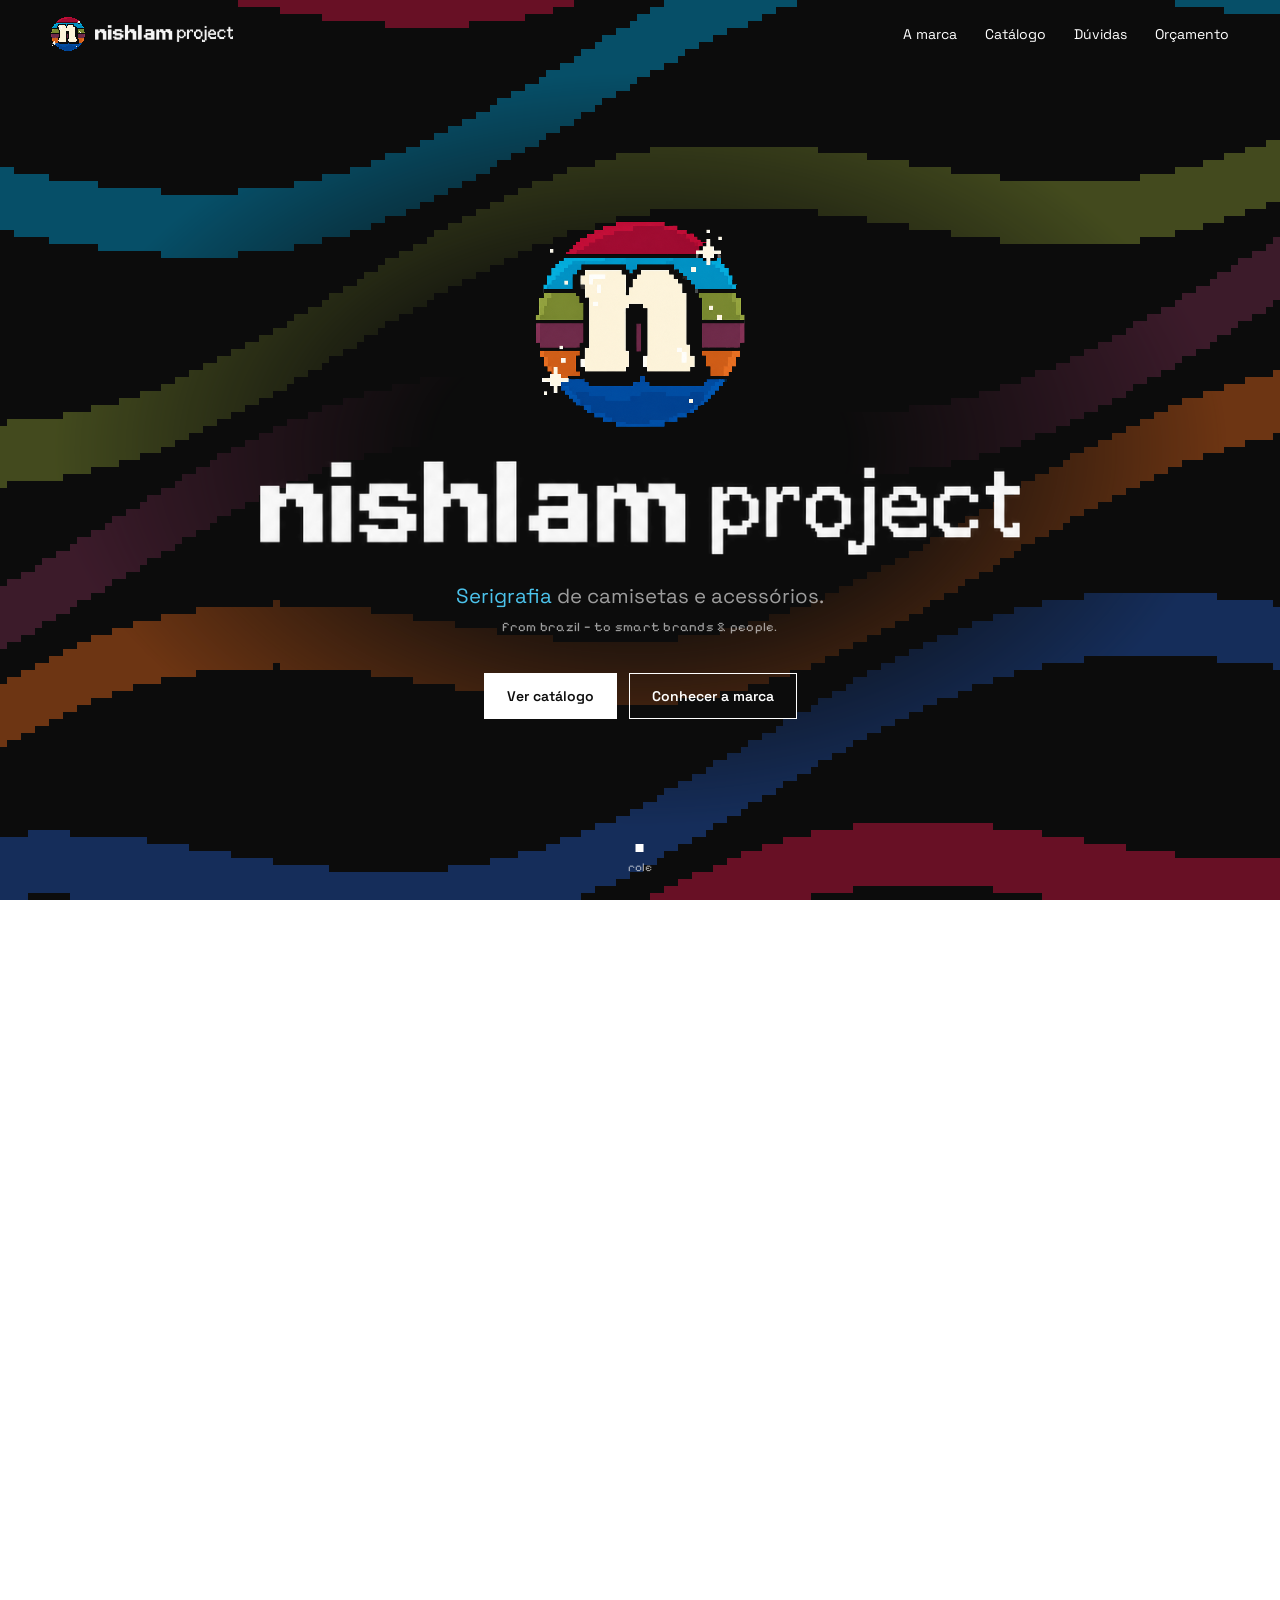
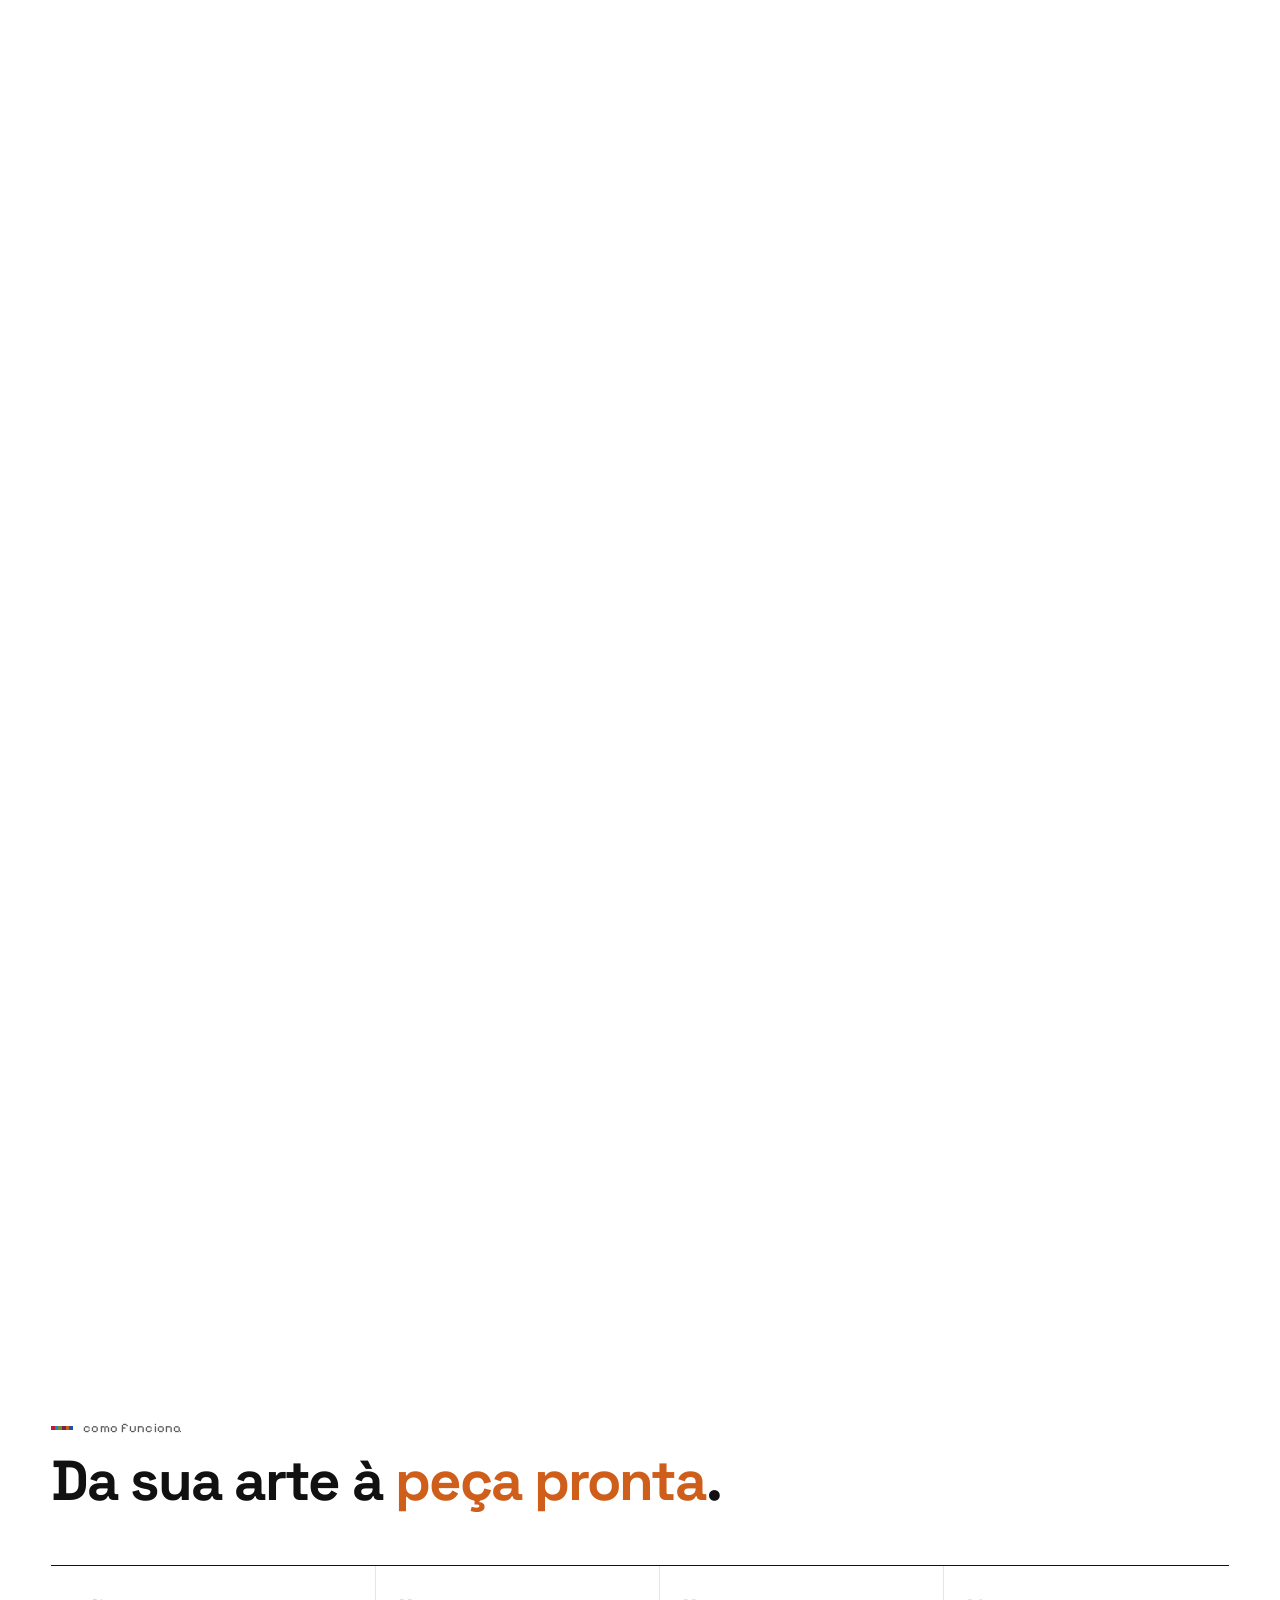
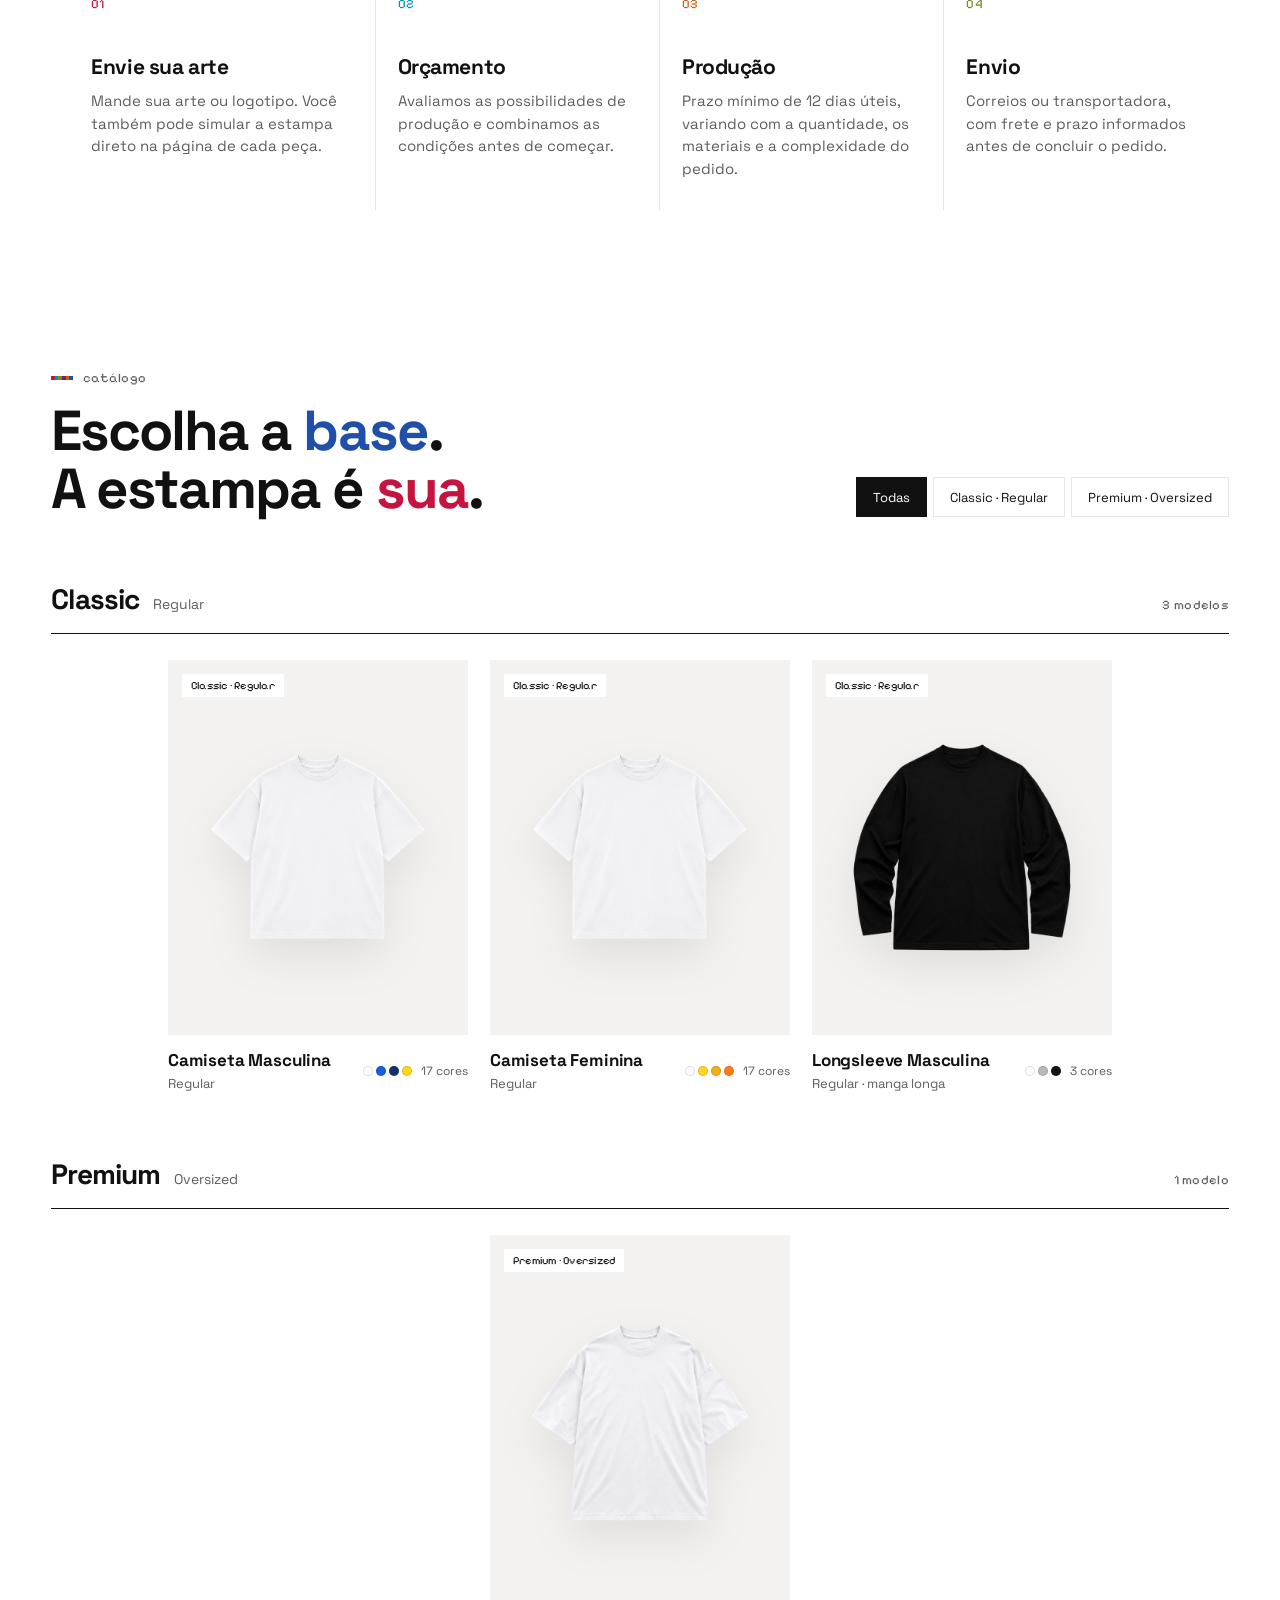
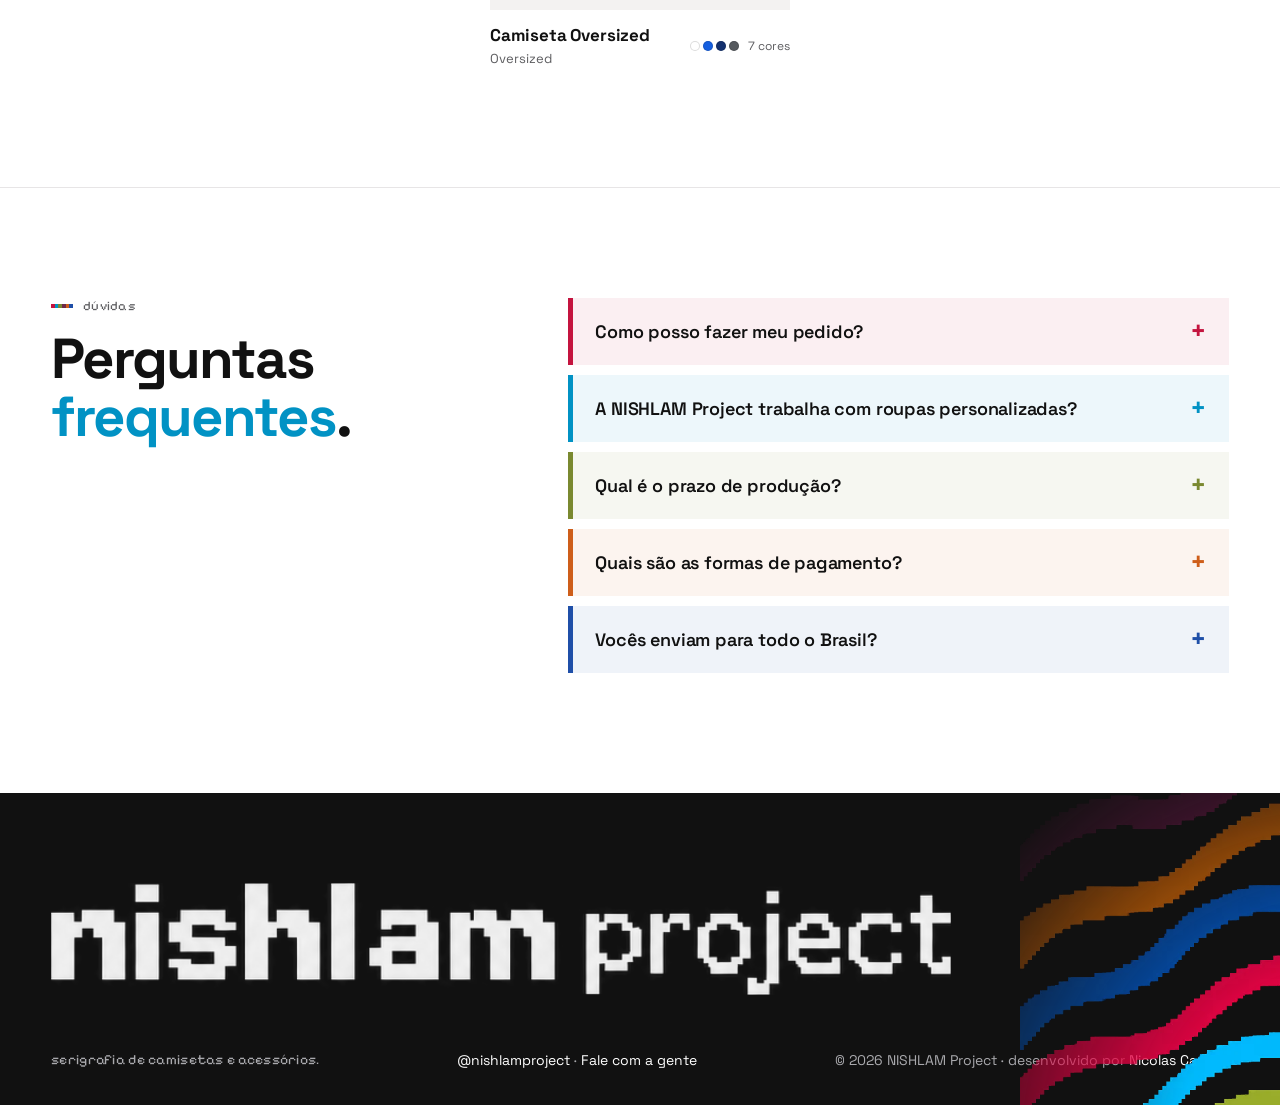
<file: index.html>
<!doctype html>
<html lang="pt-BR">
<head>
<meta charset="utf-8">
<meta name="viewport" content="width=device-width, initial-scale=1">
<title>NISHLAM Project — Serigrafia</title>
<meta name="description" content="NISHLAM Project: serigrafia de camisetas e acessórios. Peças personalizadas para pessoas, marcas e empresas. From Brazil — to smart brands & people.">
<link rel="icon" href="assets/logo.png">
<link rel="preconnect" href="https://fonts.googleapis.com">
<link rel="preconnect" href="https://fonts.gstatic.com" crossorigin>
<link href="https://fonts.googleapis.com/css2?family=Pixelify+Sans:wght@400;600&family=Space+Grotesk:wght@400;500;600;700&display=swap" rel="stylesheet">
<link rel="stylesheet" href="styles.css?v=32">
</head>
<body>
<div class="progress" aria-hidden="true"></div>

<header class="top" id="top">
  <div class="wrap">
    <a class="brand" href="#" aria-label="NISHLAM Project — início">
      <img class="n" src="assets/logo.png" alt="">
      <img class="wm" src="assets/wordmark.png" alt="nishlam project">
    </a>
    <nav class="nav">
      <a href="#marca">A marca</a>
      <a href="#catalogo">Catálogo</a>
      <a href="#faq">Dúvidas</a>
      <a class="js-contact" href="#">Orçamento</a>
    </nav>
  </div>
</header>

<main>
  <section class="hero" aria-label="NISHLAM Project">
    <canvas class="hero-waves" aria-hidden="true"></canvas>
    <canvas class="hero-tide" aria-hidden="true"></canvas>
    <div>
      <img class="hero-n" src="assets/logo.png" alt="">
      <h1><img class="hero-wm" src="assets/wordmark.png" alt="nishlam project"></h1>
      <p class="tag"><em class="kw" style="--k:var(--c2)">Serigrafia</em> de camisetas e acessórios.</p>
      <p class="from pix">from brazil — to smart brands &amp; people.</p>
      <div class="cta">
        <a class="btn" href="#catalogo">Ver catálogo</a>
        <a class="btn ghost" href="#marca">Conhecer a marca</a>
      </div>
    </div>
    <div class="scroll-cue pix" aria-hidden="true"><i></i>role</div>
  </section>

  <section class="story" id="marca" aria-label="A marca">
    <div class="story-pin">
      <div class="story-steps">
        <article class="story-step" style="--sc: var(--c1)">
          <div class="k pix">01 — quem somos</div>
          <h2><em class="kw" style="--k:var(--c1)">Serigrafia</em> de camisetas e acessórios.</h2>
          <p>A NISHLAM Project é estamparia: a gente transforma peças lisas, em cores neutras, na roupa que você imaginou.</p>
        </article>
        <article class="story-step" style="--sc: var(--c2)">
          <div class="k pix">02 — personalizado</div>
          <h2>Peças feitas para <em class="kw" style="--k:var(--c2)">pessoas, marcas e empresas</em>.</h2>
          <p>Envie sua arte ou logotipo para avaliação. Trabalhamos com peças em estoque e produtos sob encomenda.</p>
        </article>
        <article class="story-step" style="--sc: var(--c5)">
          <div class="k pix">03 — a técnica</div>
          <h2>Sua arte, <em class="kw" style="--k:var(--c3)">cor por cor</em>, <em class="kw" style="--k:var(--c5)">camada por camada</em>.</h2>
          <p>Na serigrafia cada cor da estampa ganha sua própria tela e é aplicada separadamente, direto no tecido.</p>
        </article>
        <article class="story-step" style="--sc: var(--c3)">
          <div class="k pix">04 — de onde viemos</div>
          <h2>From <em class="kw" style="--k:var(--c3)">Brazil</em> — to <em class="kw" style="--k:var(--c4)">smart brands &amp; people</em>.</h2>
          <p>Enviamos pelos Correios e por transportadoras, conforme a disponibilidade para o seu endereço.</p>
        </article>
      </div>
      <div class="story-visual" aria-hidden="true">
        <div class="story-dots"><i></i><i></i><i></i><i></i></div>
      </div>
    </div>
  </section>

  <section class="process">
    <div class="wrap">
      <div class="eyebrow pix rv"><b></b>como funciona</div>
      <h2 class="h-sec rv" style="--d:1">Da sua arte à <em class="kw" style="--k:var(--c5)">peça pronta</em>.</h2>
      <ol class="steps">
        <li class="rv" style="--d:1;--sc:var(--c1)"><span class="num pix">01</span><h3>Envie sua arte</h3><p>Mande sua arte ou logotipo. Você também pode simular a estampa direto na página de cada peça.</p></li>
        <li class="rv" style="--d:2;--sc:var(--c2)"><span class="num pix">02</span><h3>Orçamento</h3><p>Avaliamos as possibilidades de produção e combinamos as condições antes de começar.</p></li>
        <li class="rv" style="--d:3;--sc:var(--c5)"><span class="num pix">03</span><h3>Produção</h3><p>Prazo mínimo de 12 dias úteis, variando com a quantidade, os materiais e a complexidade do pedido.</p></li>
        <li class="rv" style="--d:4;--sc:var(--c3)"><span class="num pix">04</span><h3>Envio</h3><p>Correios ou transportadora, com frete e prazo informados antes de concluir o pedido.</p></li>
      </ol>
    </div>
  </section>

  <section class="catalog" id="catalogo">
    <div class="wrap">
      <div class="cat-head">
        <div>
          <div class="eyebrow pix rv"><b></b>catálogo</div>
          <h2 class="h-sec rv" style="--d:1">Escolha a <em class="kw" style="--k:var(--c6)">base</em>.<br>A estampa é <em class="kw" style="--k:var(--c1)">sua</em>.</h2>
        </div>
        <div class="filters rv" style="--d:2" role="group" aria-label="Filtrar por linha">
          <button aria-pressed="true" data-f="all">Todas</button>
          <button aria-pressed="false" data-f="classic">Classic · Regular</button>
          <button aria-pressed="false" data-f="premium">Premium · Oversized</button>
        </div>
      </div>
      <div id="lines"></div>
    </div>
  </section>

  <section class="faq" id="faq">
    <div class="wrap faq-grid">
      <div>
        <div class="eyebrow pix rv"><b></b>dúvidas</div>
        <h2 class="h-sec rv" style="--d:1">Perguntas <em class="kw" style="--k:var(--c2)">frequentes</em>.</h2>
      </div>
      <div class="rv" style="--d:2">
        <details><summary>Como posso fazer meu pedido?</summary><p>Você pode comprar diretamente pelo nosso site ou entrar em contato pelo WhatsApp para consultar produtos, solicitar personalizações e receber um orçamento.</p></details>
        <details><summary>A NISHLAM Project trabalha com roupas personalizadas?</summary><p>Sim! Desenvolvemos peças personalizadas para clientes, marcas e empresas. Você pode enviar sua arte ou logotipo para avaliação, conforme as possibilidades de produção. Também trabalhamos com peças disponíveis em estoque e produtos sob encomenda.</p></details>
        <details><summary>Qual é o prazo de produção?</summary><p>O prazo mínimo de produção é de 12 dias úteis, podendo variar conforme a quantidade de camisetas solicitadas, a disponibilidade dos materiais e a complexidade do pedido. O prazo será confirmado no momento da contratação.</p></details>
        <details><summary>Quais são as formas de pagamento?</summary><p>As formas de pagamento e as condições para iniciar a produção serão informadas durante a compra ou no atendimento pelo WhatsApp. Para pedidos personalizados, as condições deverão ser acordadas antes do início da produção.</p></details>
        <details><summary>Vocês enviam para todo o Brasil?</summary><p>Realizamos envios pelos Correios e por transportadoras, conforme a disponibilidade para o endereço informado. O valor do frete e o prazo estimado de entrega serão informados antes da conclusão do pedido.</p></details>
      </div>
    </div>
  </section>
</main>

<footer class="foot">
  <img class="corner br" src="assets/waves-diag.webp" alt="" aria-hidden="true">
  <div class="wrap">
    <img class="big" src="assets/wordmark.png" alt="nishlam project">
    <div class="foot-row">
      <span class="pix">serigrafia de camisetas e acessórios.</span>
      <span><a href="https://www.instagram.com/nishlamproject/" target="_blank" rel="noopener">@nishlamproject</a> · <a class="js-contact" href="#">Fale com a gente</a></span>
      <span>© <span id="y"></span> NISHLAM Project · desenvolvido por <a href="https://nicolascaraffa.dev" target="_blank" rel="noopener">Nicolas Caraffa</a></span>
    </div>
  </div>
</footer>

<script src="products.js?v=32"></script>
<script src="home.js?v=32"></script>
</body>
</html>
</file>
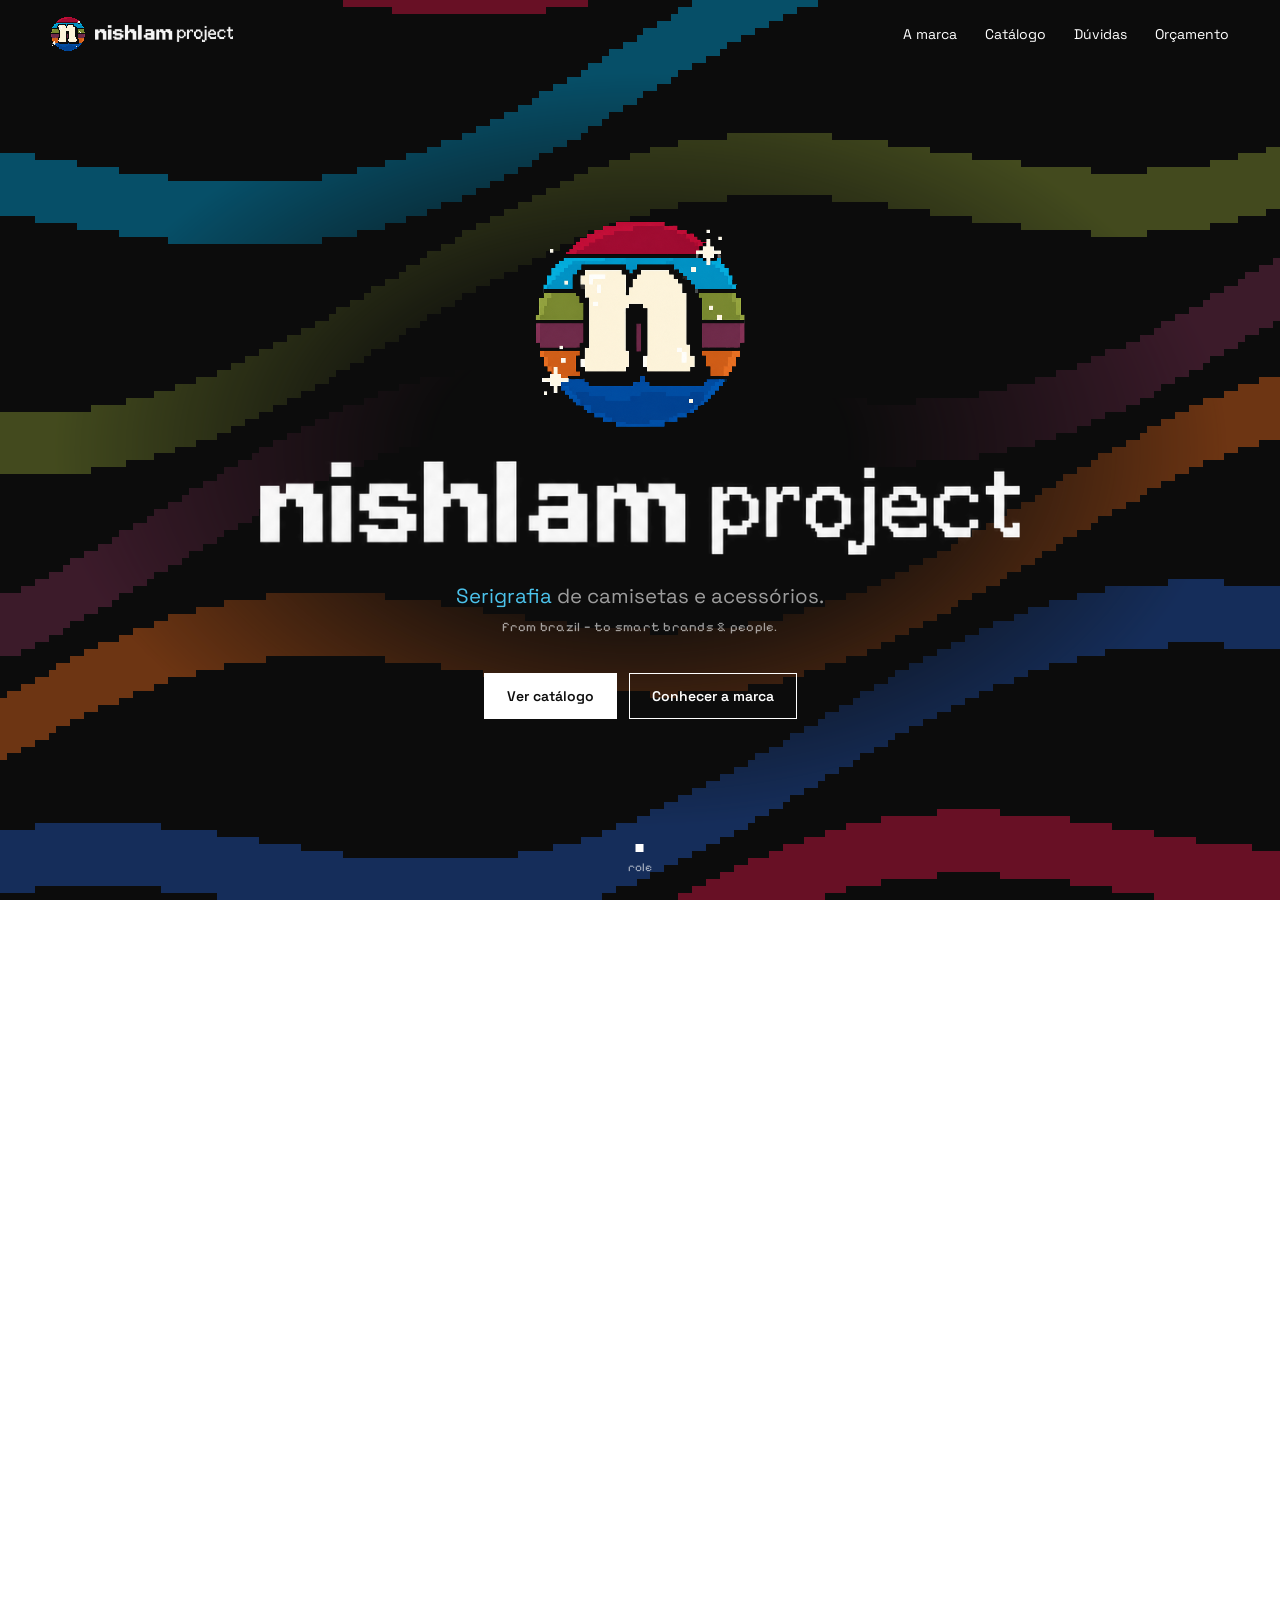
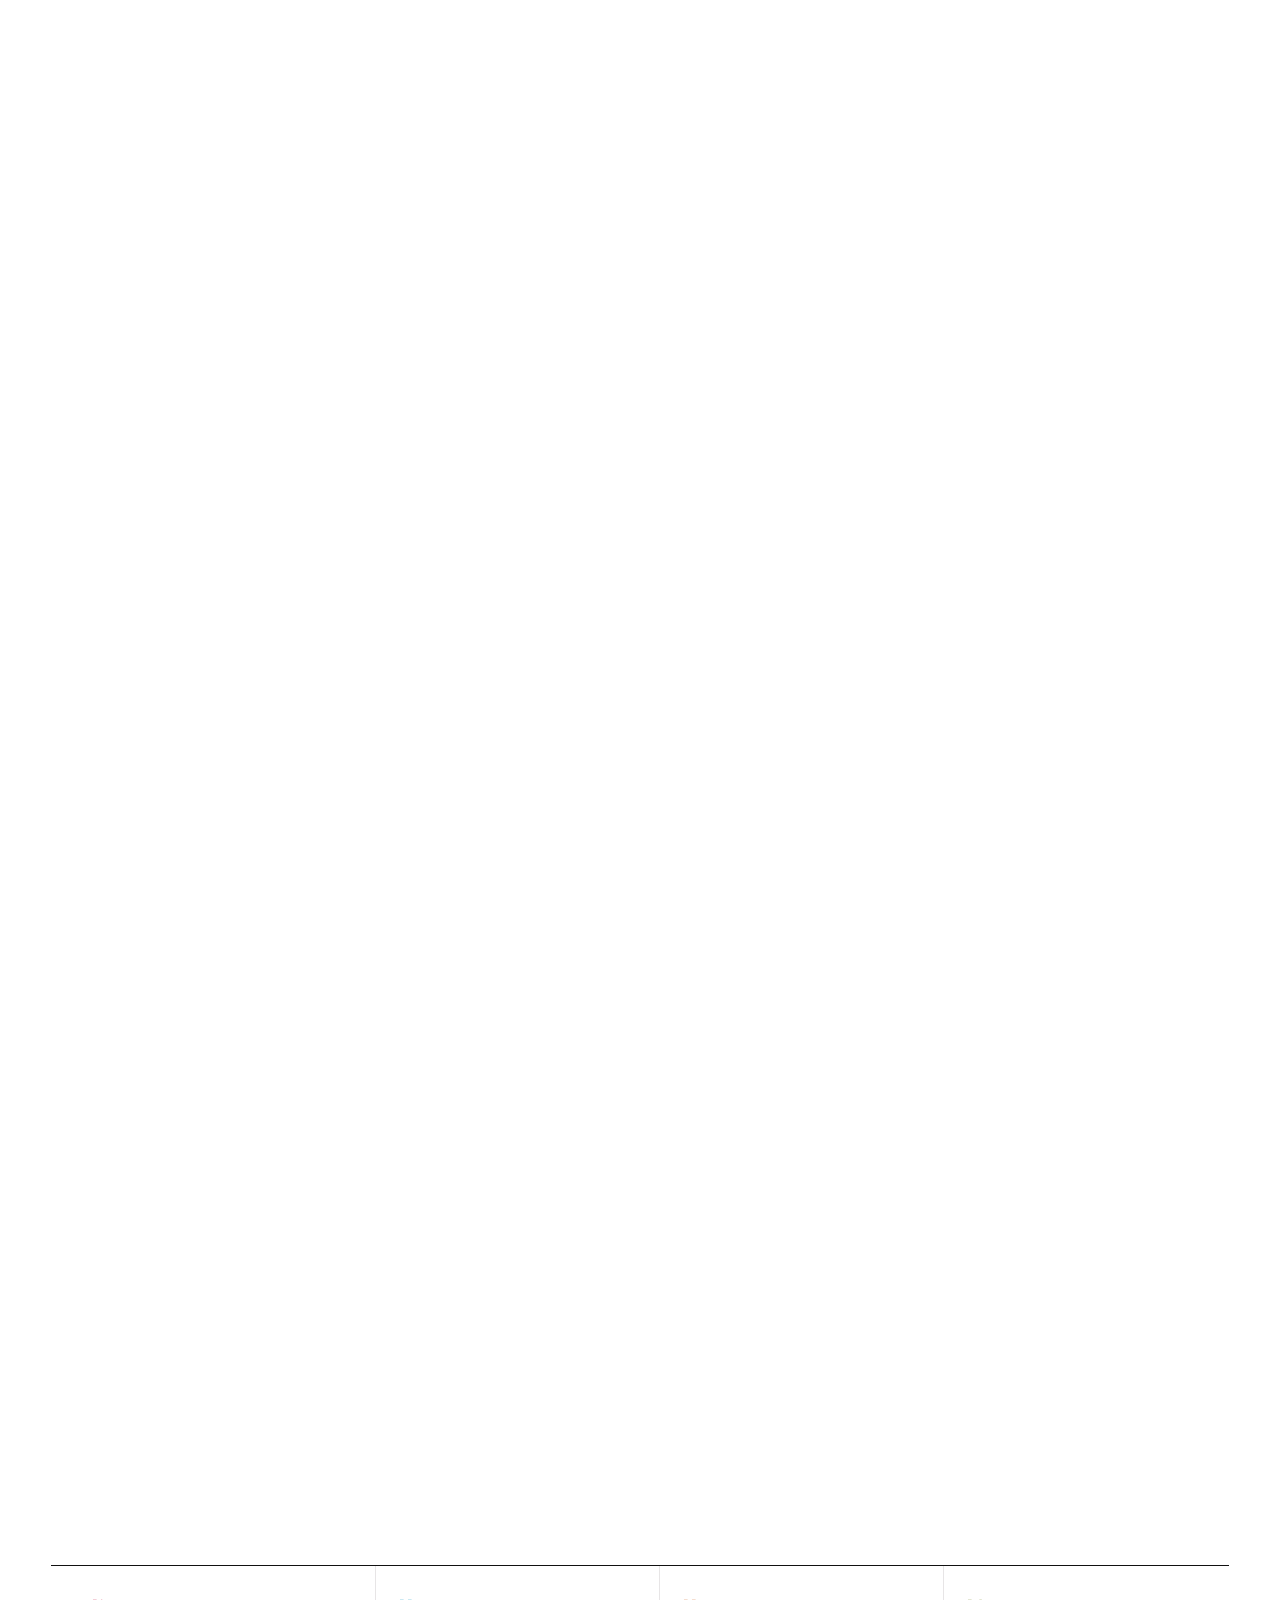
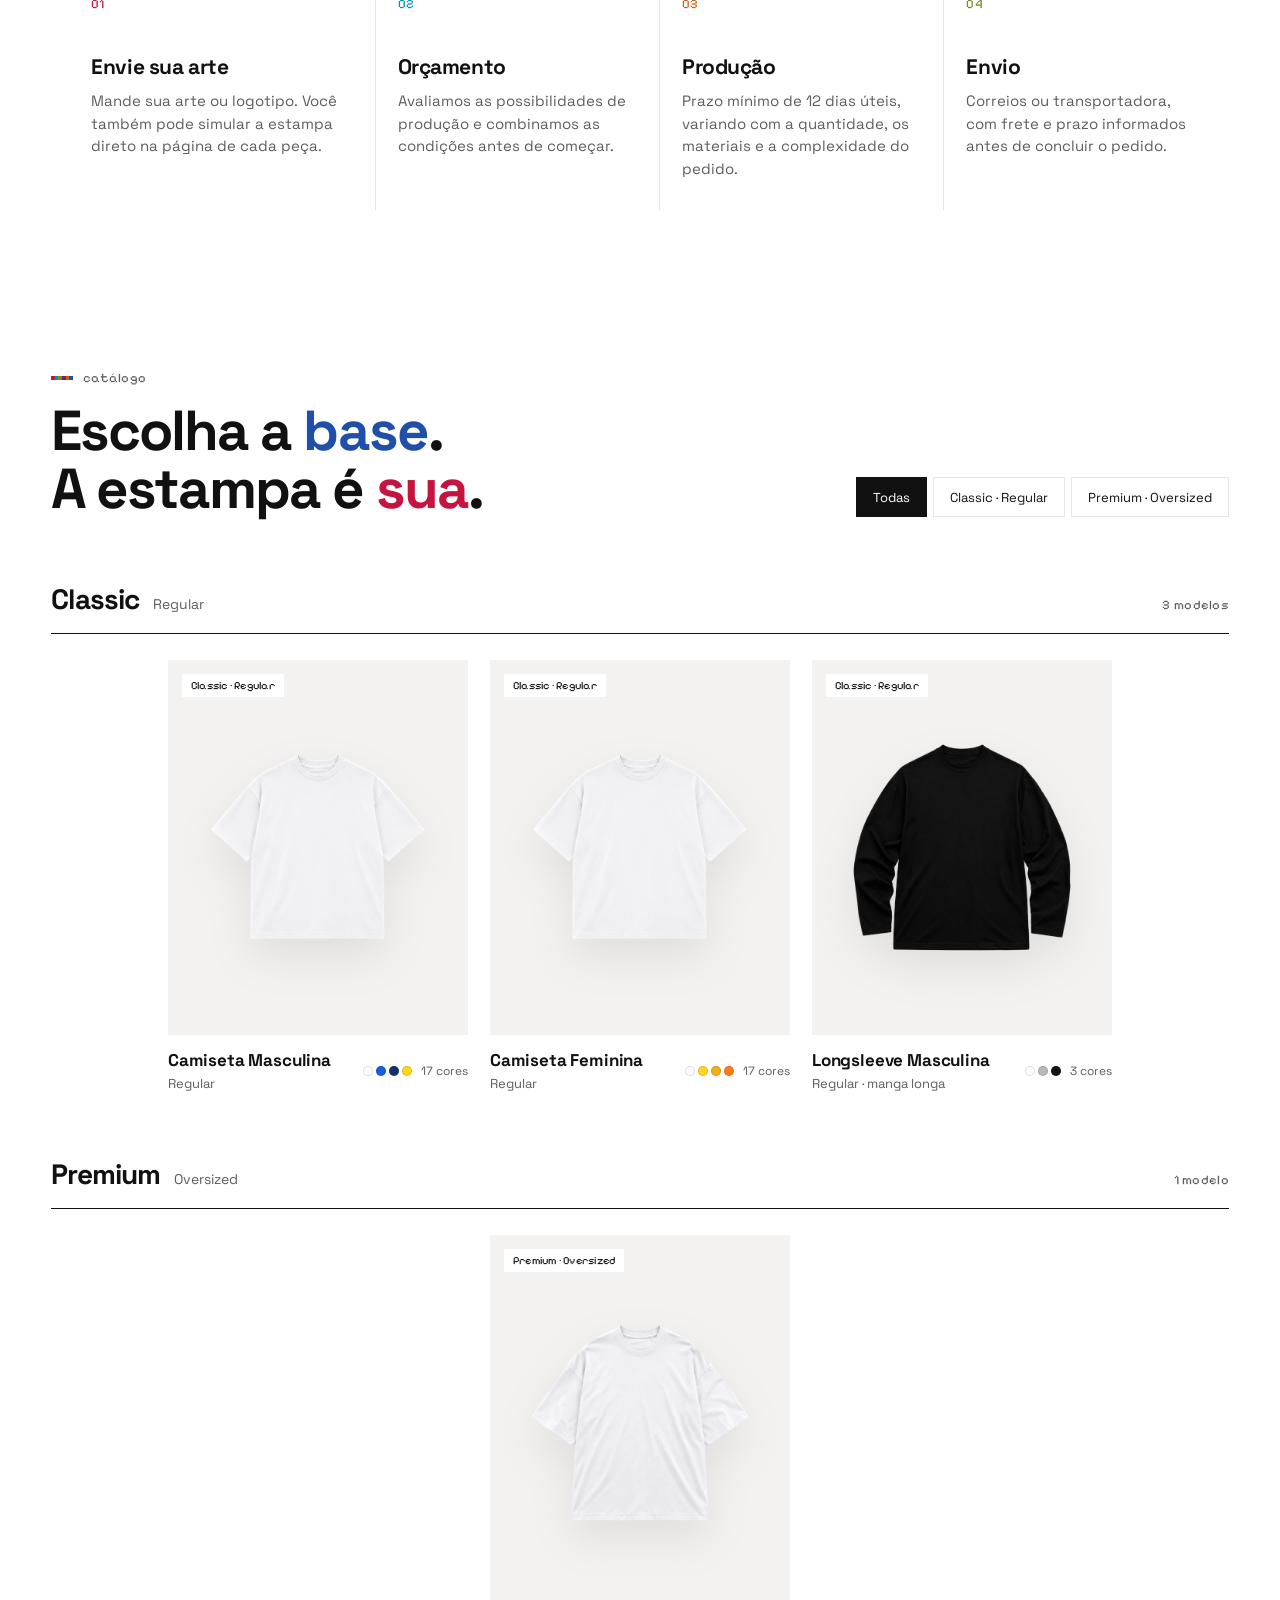
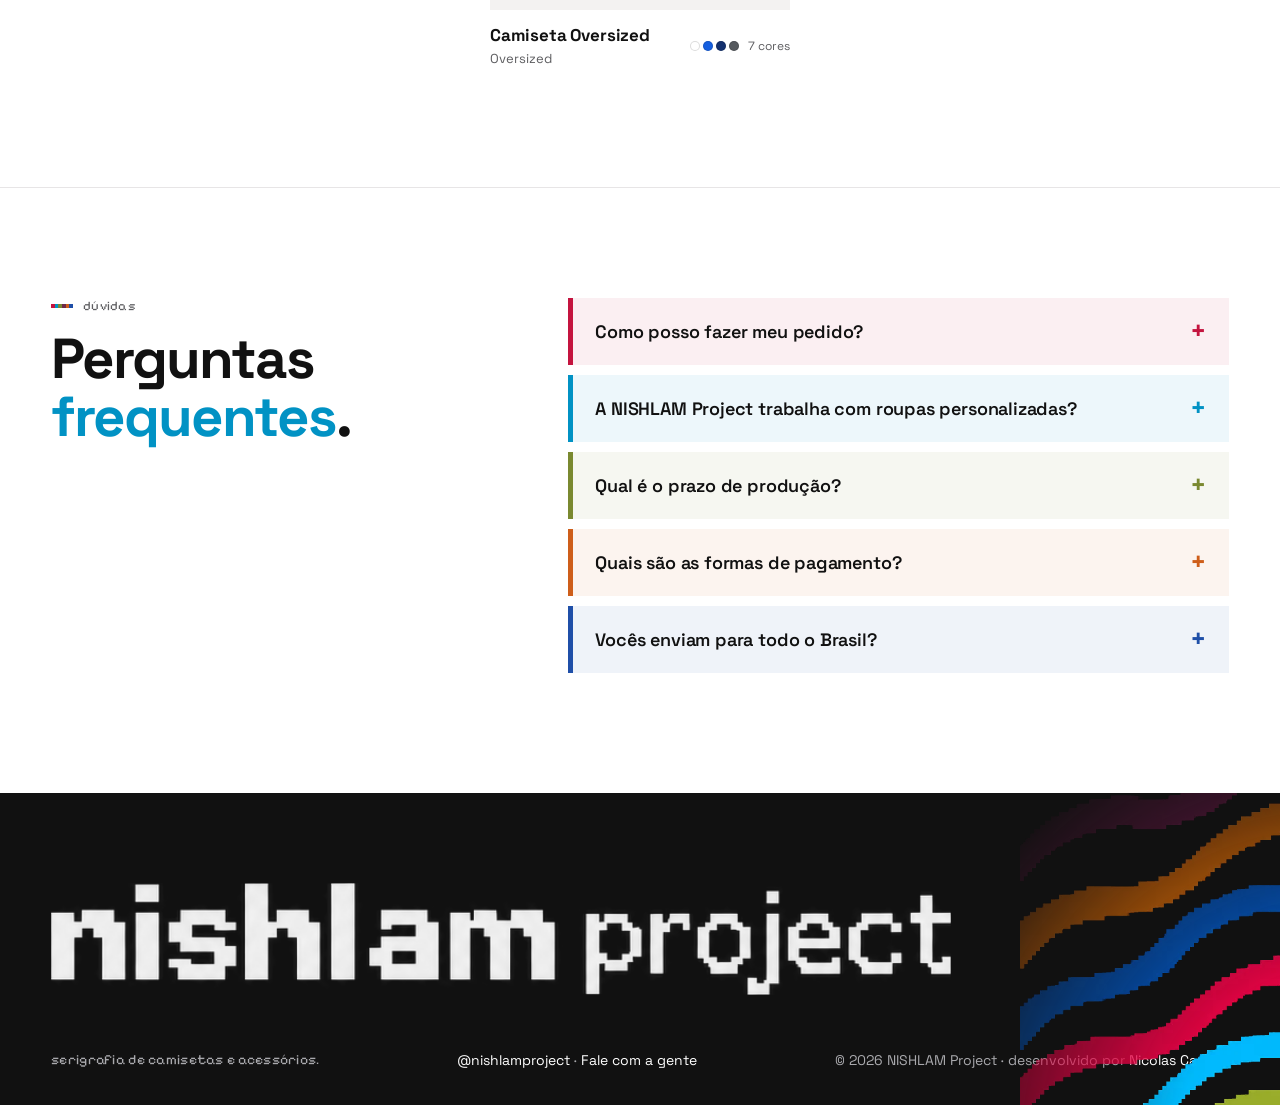
<file: produto.html>
<!doctype html>
<html lang="pt-BR">
<head>
<meta charset="utf-8">
<meta name="viewport" content="width=device-width, initial-scale=1">
<title>Produto — NISHLAM Project</title>
<link rel="icon" href="assets/logo.png">
<link rel="preconnect" href="https://fonts.googleapis.com">
<link rel="preconnect" href="https://fonts.gstatic.com" crossorigin>
<link href="https://fonts.googleapis.com/css2?family=Pixelify+Sans:wght@400;600&family=Space+Grotesk:wght@400;500;600;700&display=swap" rel="stylesheet">
<link rel="stylesheet" href="styles.css?v=32">
</head>
<body>
<div class="progress" aria-hidden="true"></div>
<header class="top solid">
  <div class="wrap">
    <a class="brand" href="index.html" aria-label="NISHLAM Project — início">
      <img class="n" src="assets/logo.png" alt="">
      <img class="wm" src="assets/wordmark.png" alt="nishlam project">
    </a>
    <nav class="nav">
      <a href="index.html#marca">A marca</a>
      <a href="index.html#catalogo">Catálogo</a>
      <a href="index.html#faq">Dúvidas</a>
      <a class="js-contact" href="#">Orçamento</a>
    </nav>
  </div>
</header>

<main class="wrap">
  <div class="crumb pix"><a href="index.html">início</a>/<a href="index.html#catalogo">catálogo</a>/<span id="crumb-line"></span></div>

  <div class="pdp">
    <div class="viewer loading" id="viewer">
      <span class="hint pix" id="hint">pré-visualização</span>
      <canvas id="cv" aria-label="Pré-visualização da camiseta"></canvas>
      <div class="side" id="side" role="group" aria-label="Lado da peça">
        <button data-v="front" aria-pressed="true">Frente</button><button data-v="back" aria-pressed="false">Costas</button>
      </div>
      <button class="zoom-btn pix" id="zoom" aria-pressed="false" title="Ver o detalhe da estampa no tecido">lupa</button>
      <canvas class="loupe" id="loupe" width="240" height="240" aria-hidden="true"></canvas>
      <div class="busy pix">carregando…</div>
    </div>

    <div class="info">
      <div class="eyebrow pix"><b></b><span id="line"></span></div>
      <h1 id="name"></h1>
      <p class="lead" id="desc"></p>

      <div class="block">
        <div class="block-h"><span>Cor</span><b id="color-name"></b></div>
        <div class="swatches" id="swatches" role="group" aria-label="Cores"></div>
      </div>

      <div class="block">
        <div class="block-h"><span>Tamanho</span><b id="size-name">escolha</b></div>
        <div class="sizes" id="sizes" role="group" aria-label="Tamanhos"></div>
      </div>

      <section class="sim" id="sim" aria-label="Simulador de estampa">
        <h2 id="sim-h">Simule sua estampa</h2>
        <p>Envie sua arte e veja como ela fica na peça. O fundo é recortado automaticamente — você ajusta tamanho e posição arrastando na imagem. Use <b>Frente / Costas</b> na imagem para virar a peça e estampar os dois lados.</p>
        <label class="drop" id="drop">
          <input type="file" id="file" accept="image/png,image/jpeg,image/webp,image/svg+xml">
          <span><b>Enviar arte</b> ou arraste o arquivo aqui<small>PNG, JPG, WEBP ou SVG · PNG com fundo transparente dá o melhor resultado</small></span>
        </label>
        <div class="controls">
          <div class="artprev"><canvas id="artorig" width="56" height="56" title="Arte original"></canvas><span class="arr" aria-hidden="true">→</span><canvas id="artprev" width="56" height="56" title="Como vai para a peça"></canvas><span id="artinfo"></span></div>
          <label class="check"><input type="checkbox" id="rmbg" checked> Recortar o fundo da arte</label>
          <div class="ctl" id="tolwrap">
            <div class="ctl-row"><span>Sensibilidade do recorte</span><span id="tolv"></span></div>
            <input type="range" id="tol" min="5" max="120" value="38">
          </div>
          <label class="check"><input type="checkbox" id="inner"> Remover o fundo também dentro da arte (letras, vazados)</label>
          <div class="ctl">
            <div class="ctl-row"><span>Tamanho da estampa</span><span id="scalev"></span></div>
            <input type="range" id="scale" min="8" max="72" value="40">
          </div>
          <div class="ctl">
            <div class="ctl-row"><span>Posição</span></div>
            <div class="seg" id="pos">
              <button data-p="center" aria-pressed="true">Centro do peito</button>
              <button data-p="alt" aria-pressed="false">Peito esquerdo</button>
              <button id="remove" aria-pressed="false">Remover arte</button>
            </div>
          </div>
        </div>
      </section>

      <div class="actions">
        <a class="btn buy" id="buy" target="_blank" rel="noopener" href="#">Comprar</a>
        <a class="btn" id="order" target="_blank" rel="noopener" href="#">Pedir orçamento</a>
        <button class="btn ghost" id="download">Baixar simulação</button>
      </div>

      <div class="block">
        <div class="block-h"><span>Tabela de medidas (cm)</span></div>
        <table class="measures" id="measures"></table>
        <p class="note">Percentual de encolhimento após lavagem: comprimento 4–7%, largura 3–5%.<br>Prazo mínimo de produção de 12 dias úteis. A simulação é ilustrativa: cores e proporções finais são confirmadas no orçamento.</p>
      </div>
    </div>
  </div>
</main>

<footer class="foot">
  <img class="corner br" src="assets/waves-diag.webp" alt="" aria-hidden="true">
  <div class="wrap">
    <img class="big" src="assets/wordmark.png" alt="nishlam project">
    <div class="foot-row">
      <span class="pix">serigrafia de camisetas e acessórios.</span>
      <span><a href="https://www.instagram.com/nishlamproject/" target="_blank" rel="noopener">@nishlamproject</a> · <a class="js-contact" href="#">Fale com a gente</a></span>
      <span>© <span id="y"></span> NISHLAM Project · desenvolvido por <a href="https://nicolascaraffa.dev" target="_blank" rel="noopener">Nicolas Caraffa</a></span>
    </div>
  </div>
</footer>

<script src="products.js?v=32"></script>
<script src="produto.js?v=32"></script>
</body>
</html>
</file>
<file: styles.css>
:root {
  --ink: #111111;
  --ink-2: #5d5d60;
  --line: #e7e5e6;
  --paper: #ffffff;
  --stage: #f3f2f1;
  /* paleta do logo — usada só em detalhes */
  --c1: #c4143f; --c2: #0192c4; --c3: #7a8930; --c4: #6c2a49; --c5: #ce5e1a; --c6: #1f4fa8; --cream: #f6efd9;
  --stripe: linear-gradient(90deg, var(--c1) 0 16.66%, var(--c2) 0 33.33%, var(--c3) 0 50%, var(--c4) 0 66.66%, var(--c5) 0 83.33%, var(--c6) 0);
  --pixel: 'Pixelify Sans', ui-monospace, monospace;
  --sans: 'Space Grotesk', system-ui, sans-serif;
  --gutter: clamp(16px, 4vw, 56px);
  --max: 1320px;
}
* { box-sizing: border-box; margin: 0; }
html { scroll-behavior: smooth; }
body { font-family: var(--sans); color: var(--ink); background: var(--paper); -webkit-font-smoothing: antialiased; overflow-x: hidden; }
img { display: block; max-width: 100%; }
a { color: inherit; text-decoration: none; }
button { font: inherit; color: inherit; cursor: pointer; }
::selection { background: var(--c2); color: #fff; }
:focus-visible { outline: 2px solid var(--c6); outline-offset: 3px; }
.pix { font-family: var(--pixel); letter-spacing: .02em; }
.wrap { width: 100%; max-width: var(--max); margin: 0 auto; padding: 0 var(--gutter); }

/* faixa de cores no topo = progresso da rolagem */
.progress { position: fixed; inset: 0 0 auto 0; height: 3px; z-index: 60; background: var(--stripe); transform-origin: 0 50%; transform: scaleX(var(--scroll, 0)); }

/* ---------- header ---------- */
.top { position: fixed; inset: 0 0 auto 0; z-index: 50; transition: background .3s, box-shadow .3s; }
.top.solid { background: rgba(255,255,255,.88); backdrop-filter: blur(12px); box-shadow: 0 1px 0 var(--line); }
.top .wrap { display: flex; align-items: center; justify-content: space-between; height: 68px; }
.brand { display: flex; align-items: center; gap: 10px; }
.brand img.n { width: 34px; image-rendering: pixelated; }
.brand img.wm { height: 17px; width: auto; }
.nav { display: flex; gap: 28px; align-items: center; font-size: 14px; }
.nav a:not(.btn) { position: relative; padding: 4px 0; }
.nav a:not(.btn)::after { content: ''; position: absolute; left: 0; right: 0; bottom: 0; height: 2px; background: var(--c, var(--c2)); transform: scaleX(0); transform-origin: left; transition: transform .25s; }
.nav a:not(.btn):hover::after { transform: scaleX(1); }
.nav a:nth-child(1) { --c: var(--c1); } .nav a:nth-child(2) { --c: var(--c2); } .nav a:nth-child(3) { --c: var(--c5); } .nav a:nth-child(4) { --c: var(--c3); }
@media (max-width: 720px) { .nav a:not(.btn) { display: none; } }

.btn { display: inline-flex; align-items: center; gap: 10px; height: 46px; padding: 0 22px; border: 1.5px solid var(--ink); border-radius: 0; background: var(--ink); color: #fff; font-size: 14px; font-weight: 600; position: relative; transition: transform .15s; }
.btn::after { content: ''; position: absolute; inset: auto 0 -5px 5px; height: 5px; background: var(--stripe); transform: scaleX(0); transform-origin: left; transition: transform .45s cubic-bezier(.2,.8,.2,1); }
.btn:hover::after { transform: scaleX(1); }
.btn:active { transform: translateY(1px); }
.btn.ghost { background: transparent; color: var(--ink); }
.btn.buy { background: var(--c3); border-color: var(--c3); }
.btn.sm { height: 38px; padding: 0 16px; font-size: 13px; }

/* ---------- hero ---------- */
.hero { min-height: 100svh; display: grid; place-items: center; text-align: center; position: relative; overflow: hidden; padding: 100px var(--gutter) 60px; }
.corner { position: absolute; pointer-events: none; image-rendering: pixelated; }
.corner.tr { top: -120px; right: -120px; width: min(26vw, 340px); transform: rotate(8deg); opacity: .8; -webkit-mask-image: radial-gradient(circle at 100% 0, #000 30%, transparent 72%); mask-image: radial-gradient(circle at 100% 0, #000 30%, transparent 72%); }
.corner.bl { bottom: -80px; left: -100px; width: min(26vw, 300px); transform: rotate(196deg); -webkit-mask-image: radial-gradient(circle at 100% 0, #000 25%, transparent 70%); mask-image: radial-gradient(circle at 100% 0, #000 25%, transparent 70%); opacity: .9; }
.hero-n { width: clamp(120px, 18vw, 210px); margin: 0 auto 34px; image-rendering: pixelated; animation: drop 1s cubic-bezier(.2,1.4,.4,1) both, float 6s 1s ease-in-out infinite; }
.hero-wm { width: min(84vw, 760px); margin: 0 auto; animation: rise .9s .25s cubic-bezier(.2,.8,.2,1) both; }
.hero p.tag { margin-top: 28px; font-size: clamp(17px, 1.6vw, 21px); color: var(--ink-2); animation: rise .9s .4s cubic-bezier(.2,.8,.2,1) both; }
.hero p.from { margin-top: 10px; font-size: 13px; color: var(--ink-2); text-transform: lowercase; animation: rise .9s .5s both; }
.hero .cta { margin-top: 38px; display: flex; gap: 12px; justify-content: center; flex-wrap: wrap; animation: rise .9s .6s both; }
.scroll-cue { position: absolute; bottom: 26px; left: 50%; translate: -50% 0; font-size: 12px; color: var(--ink-2); display: grid; justify-items: center; gap: 8px; }
.scroll-cue i { width: 8px; height: 8px; background: var(--ink); animation: blink 1.4s steps(2) infinite; }
@keyframes drop { from { transform: translateY(-40px) scale(.8); opacity: 0; } }
@keyframes float { 50% { transform: translateY(-8px); } }
@keyframes rise { from { transform: translateY(24px); opacity: 0; } }
@keyframes blink { 50% { transform: translateY(8px); } }

/* ---------- apresentação (pinned) ---------- */
.story { height: 500vh; position: relative; scroll-margin-top: -80vh; } /* +80vh: a maré apaga o topo antes da apresentação andar */
.story-pin { position: sticky; top: 0; height: 100svh; display: grid; grid-template-columns: 1.05fr .95fr; align-items: center; gap: 4vw; padding: 80px var(--gutter) 40px; max-width: var(--max); margin: 0 auto; }
.story-steps { position: relative; min-height: 340px; }
.story-step { position: absolute; inset: 0; display: flex; flex-direction: column; justify-content: center; opacity: 0; transform: translateY(30px); transition: opacity .6s, transform .6s cubic-bezier(.2,.8,.2,1); }
.story-step.on { opacity: 1; transform: none; }
.story-step.past { opacity: 0; transform: translateY(-30px); }
.story-step .k { font-size: 14px; color: var(--sc); margin-bottom: 18px; display: flex; align-items: center; gap: 10px; }
.story-step .k::before { content: ''; width: 10px; height: 10px; background: var(--sc); }
.story-step h2 { font-size: clamp(34px, 5vw, 68px); line-height: 1.02; letter-spacing: -.035em; font-weight: 700; }
.story-step p { margin-top: 20px; font-size: clamp(16px, 1.3vw, 19px); color: var(--ink-2); max-width: 30em; line-height: 1.55; }
.story-visual { position: relative; height: min(76svh, 760px); display: grid; place-items: center; }
.story-visual canvas { height: 100%; width: auto; max-width: 100%; object-fit: contain; filter: drop-shadow(0 2px 2px rgba(0,0,0,.10)) drop-shadow(0 14px 16px rgba(0,0,0,.10)) drop-shadow(0 42px 48px rgba(0,0,0,.16)); }
.story-dots { position: absolute; right: -3vw; top: 50%; translate: 0 -50%; display: grid; gap: 10px; }
.story-dots i { width: 6px; height: 6px; background: var(--line); transition: background .3s, height .3s; }
.story-dots i.on { height: 18px; }
.story-dots i:nth-child(1).on { background: var(--c1); } .story-dots i:nth-child(2).on { background: var(--c2); }
.story-dots i:nth-child(3).on { background: var(--c5); } .story-dots i:nth-child(4).on { background: var(--c3); }
@media (max-width: 860px) {
  .story-pin { grid-template-columns: 1fr; grid-template-rows: 1fr auto; padding-top: 74px; gap: 8px; }
  .story-visual { height: 46svh; order: -1; }
  .story-steps { min-height: 250px; }
  .story-step h2 { font-size: clamp(30px, 8vw, 42px); }
  .story-step p { margin-top: 12px; }
  .story-dots { display: none; }
}

/* ---------- processo ---------- */
.process { padding: 120px 0 40px; }
.eyebrow { font-size: 13px; color: var(--ink-2); display: flex; align-items: center; gap: 10px; }
.eyebrow b { width: 22px; height: 4px; background: var(--stripe); display: inline-block; }
.h-sec { font-size: clamp(32px, 4.4vw, 58px); letter-spacing: -.035em; line-height: 1.02; margin-top: 16px; font-weight: 700; }
.steps { display: grid; grid-template-columns: repeat(4, 1fr); margin-top: 56px; border-top: 1px solid var(--ink); }
.steps li { list-style: none; padding: 26px 24px 30px 0; border-right: 1px solid var(--line); padding-left: 22px; }
.steps li:first-child { padding-left: 0; }
.steps li:last-child { border-right: 0; }
.steps .num { font-size: 13px; color: var(--sc); }
.steps h3 { font-size: 21px; margin: 40px 0 10px; letter-spacing: -.02em; }
.steps p { font-size: 15px; color: var(--ink-2); line-height: 1.5; }
@media (max-width: 860px) { .steps { grid-template-columns: 1fr 1fr; } .steps li:nth-child(2) { border-right: 0; } .steps li:nth-child(3) { padding-left: 0; } .steps li { border-bottom: 1px solid var(--line); } .steps h3 { margin-top: 22px; } }
@media (max-width: 520px) { .steps { grid-template-columns: 1fr; } .steps li { padding-left: 0; border-right: 0; } }

/* ---------- catálogo ---------- */
.catalog { padding: 120px 0 120px; scroll-margin-top: 40px; }
.cat-head { display: flex; justify-content: space-between; align-items: end; gap: 24px; flex-wrap: wrap; }
.filters { display: flex; gap: 6px; flex-wrap: wrap; }
.filters button { border: 1.5px solid var(--line); background: #fff; height: 40px; padding: 0 16px; font-size: 13px; transition: border-color .2s, background .2s, color .2s; }
.filters button[aria-pressed='true'] { background: var(--ink); color: #fff; border-color: var(--ink); }
.line-block { margin-top: 64px; }
.line-title { display: flex; align-items: baseline; gap: 14px; padding-bottom: 16px; border-bottom: 1px solid var(--ink); margin-bottom: 26px; }
.line-title h3 { font-size: 28px; letter-spacing: -.03em; }
.line-title span { color: var(--ink-2); font-size: 14px; }
.line-title em { margin-left: auto; font-style: normal; font-size: 13px; color: var(--ink-2); }
.grid { display: flex; flex-wrap: wrap; justify-content: center; gap: 22px; }
.grid > .card { flex: 0 1 300px; }
.card { display: block; }
.card .ph { background: var(--stage); aspect-ratio: 4 / 5; overflow: hidden; position: relative; display: grid; place-items: center; }
.card .ph img { width: 74%; height: 74%; object-fit: contain; filter: drop-shadow(0 18px 22px rgba(0,0,0,.08)); transition: transform .6s cubic-bezier(.2,.8,.2,1); }
.card:hover .ph img { transform: scale(1.04) translateY(-6px); }
.card .ph::after { content: ''; position: absolute; left: 0; right: 0; bottom: 0; height: 4px; background: var(--stripe); transform: scaleX(0); transform-origin: left; transition: transform .45s cubic-bezier(.2,.8,.2,1); }
.card:hover .ph::after { transform: scaleX(1); }
.card .tag { position: absolute; top: 14px; left: 14px; font-size: 11px; background: #fff; padding: 5px 9px; }
.card .meta { display: flex; justify-content: space-between; gap: 12px; padding-top: 14px; }
.card h4 { font-size: 17px; letter-spacing: -.01em; }
.card .fit { font-size: 13px; color: var(--ink-2); margin-top: 4px; }
.card .sw { display: flex; align-items: center; gap: 3px; flex-shrink: 0; font-size: 12px; color: var(--ink-2); }
.card .sw i { width: 10px; height: 10px; border-radius: 50%; box-shadow: inset 0 0 0 1px rgba(0,0,0,.14); }
.card .sw span { margin-left: 6px; }

/* ---------- faq ---------- */
.faq { padding: 110px 0; border-top: 1px solid var(--line); }
.faq-grid { display: grid; grid-template-columns: .8fr 1.2fr; gap: 6vw; }
.faq details { --fc: var(--c1); margin-bottom: 10px; padding: 0 22px; border-left: 5px solid var(--fc);
  background: color-mix(in srgb, var(--fc) 7%, #fff); transition: background-color .3s; }
.faq details:nth-child(5n+2) { --fc: var(--c2); } .faq details:nth-child(5n+3) { --fc: var(--c3); }
.faq details:nth-child(5n+4) { --fc: var(--c5); } .faq details:nth-child(5n+5) { --fc: var(--c6); }
.faq details:hover { background: color-mix(in srgb, var(--fc) 11%, #fff); }
.faq details[open] { background: color-mix(in srgb, var(--fc) 14%, #fff); }
.faq summary { list-style: none; cursor: pointer; padding: 22px 40px 22px 0; font-size: 18px; font-weight: 600; letter-spacing: -.01em; position: relative; }
.faq summary::-webkit-details-marker { display: none; }
.faq summary::after { content: '+'; font-family: var(--pixel); position: absolute; right: 2px; top: 18px; font-size: 24px; color: var(--fc); transition: transform .25s; }
.faq details[open] summary::after { transform: rotate(45deg); }
.faq details p { padding: 0 40px 24px 0; color: var(--ink-2); line-height: 1.6; }
@media (max-width: 860px) { .faq-grid { grid-template-columns: 1fr; gap: 30px; } }

/* ---------- footer ---------- */
.foot { position: relative; overflow: hidden; background: var(--ink); color: #fff; padding: 90px 0 36px; }
.foot .big { width: min(90%, 900px); filter: invert(1); opacity: .96; }
.foot-row { display: flex; justify-content: space-between; gap: 30px; flex-wrap: wrap; margin-top: 56px; font-size: 14px; color: #a9a9ad; }
.foot-row a { color: #fff; }
.foot-row a:hover { color: var(--c2); }
.foot .corner.br { right: -60px; bottom: -40px; width: min(30vw, 320px); top: auto; -webkit-mask-image: radial-gradient(circle at 100% 100%, #000 25%, transparent 70%); mask-image: radial-gradient(circle at 100% 100%, #000 25%, transparent 70%); }

/* ---------- reveal ---------- */
.rv { opacity: 0; transform: translateY(28px); transition: opacity .8s, transform .8s cubic-bezier(.2,.8,.2,1); transition-delay: calc(var(--d, 0) * 90ms); }
.rv.in { opacity: 1; transform: none; }

/* ---------- produto ---------- */
.crumb { font-size: 13px; color: var(--ink-2); padding-top: 96px; display: flex; gap: 8px; flex-wrap: wrap; }
.crumb a:hover { color: var(--ink); }
.pdp { display: grid; grid-template-columns: 1.1fr .9fr; gap: 5vw; padding-top: 22px; padding-bottom: 110px; align-items: start; }
.viewer { position: sticky; top: 86px; background: var(--stage); aspect-ratio: 4 / 5; display: grid; place-items: center; overflow: hidden; }
.viewer canvas { max-height: 84%; max-width: 84%; width: auto; height: auto; touch-action: none; filter: drop-shadow(0 24px 30px rgba(0,0,0,.1)); }
.viewer.has-art canvas { cursor: grab; }
.viewer.dragging canvas { cursor: grabbing; }
.viewer .hint { position: absolute; top: 14px; left: 14px; font-size: 11px; background: #fff; padding: 6px 10px; }
.viewer .busy { position: absolute; inset: 0; display: grid; place-items: center; background: rgba(243,242,241,.6); font-size: 13px; display: none; }
.viewer.loading .busy { display: grid; }
.info h1 { font-size: clamp(34px, 3.8vw, 52px); letter-spacing: -.035em; line-height: 1.02; margin-top: 10px; }
.info .lead { color: var(--ink-2); line-height: 1.6; margin-top: 16px; font-size: 16px; }
.block { margin-top: 34px; }
.block-h { display: flex; justify-content: space-between; align-items: baseline; font-size: 13px; color: var(--ink-2); margin-bottom: 12px; }
.block-h b { color: var(--ink); font-weight: 600; font-size: 14px; }
.swatches { display: flex; flex-wrap: wrap; gap: 8px; }
.swatches button { width: 34px; height: 34px; border-radius: 50%; border: 0; background: var(--sw); box-shadow: inset 0 0 0 1px rgba(0,0,0,.14); position: relative; }
.swatches button[aria-pressed='true']::after { content: ''; position: absolute; inset: -5px; border-radius: 50%; border: 1.5px solid var(--ink); }
.sizes { display: flex; gap: 6px; flex-wrap: wrap; }
.sizes button { min-width: 52px; height: 44px; border: 1.5px solid var(--line); background: #fff; font-weight: 600; font-size: 14px; }
.sizes button[aria-pressed='true'] { border-color: var(--ink); background: var(--ink); color: #fff; }
table.measures { width: 100%; border-collapse: collapse; font-size: 14px; margin-top: 4px; }
.measures th, .measures td { text-align: center; padding: 10px 4px; border-bottom: 1px solid var(--line); }
.measures th:first-child, .measures td:first-child { text-align: left; color: var(--ink-2); font-weight: 400; }
.note { font-size: 12px; color: var(--ink-2); margin-top: 10px; line-height: 1.5; }

.sim { margin-top: 38px; border: 1.5px solid var(--ink); padding: 22px; position: relative; }
.sim::before { content: ''; position: absolute; left: -1.5px; right: -1.5px; top: -6px; height: 4px; background: var(--stripe); }
.sim h2 { font-size: 22px; letter-spacing: -.02em; }
.sim > p { color: var(--ink-2); font-size: 14px; margin-top: 6px; line-height: 1.5; }
.drop { margin-top: 18px; border: 1.5px dashed #bdbbbc; display: grid; place-items: center; text-align: center; padding: 22px 16px; cursor: pointer; transition: border-color .2s, background .2s; font-size: 14px; }
.drop:hover, .drop.over { border-color: var(--ink); background: var(--stage); }
.drop small { display: block; color: var(--ink-2); margin-top: 4px; font-size: 12px; }
.drop input { display: none; }
.controls { display: none; margin-top: 18px; gap: 16px; }
.sim.ready .controls { display: grid; }
.ctl { display: grid; gap: 8px; font-size: 13px; }
.ctl-row { display: flex; justify-content: space-between; color: var(--ink-2); }
.ctl input[type=range] { width: 100%; accent-color: var(--ink); }
.check { display: flex; align-items: center; gap: 10px; font-size: 14px; }
.check input { width: 18px; height: 18px; accent-color: var(--ink); }
.seg { display: flex; gap: 6px; flex-wrap: wrap; }
.seg button { height: 36px; padding: 0 12px; border: 1.5px solid var(--line); background: #fff; font-size: 13px; }
.seg button[aria-pressed='true'] { border-color: var(--ink); }
.artprev { display: flex; align-items: center; gap: 12px; font-size: 13px; color: var(--ink-2); }
.artprev canvas { width: 56px; height: 56px; object-fit: contain; background: repeating-conic-gradient(#eee 0 25%, #fff 0 50%) 0 0 / 10px 10px; border: 1px solid var(--line); }
.actions { display: flex; gap: 10px; flex-wrap: wrap; margin-top: 28px; }
.actions .btn { flex: 1 1 200px; justify-content: center; }
@media (max-width: 920px) {
  .pdp { grid-template-columns: 1fr; }
  .viewer { position: relative; top: 0; }
}

@media (prefers-reduced-motion: reduce) {
  *, *::before, *::after { animation: none !important; transition: none !important; }
  .rv { opacity: 1; transform: none; }
}

/* ---------- topo preto (o "n" bege do logo pede fundo escuro); o site segue branco depois ---------- */
.hero { background: #0c0c0c; color: #fff; position: sticky; top: 0; z-index: 5; }
.hero.gone { visibility: hidden; }
.hero .hero-wm { filter: invert(1); }
.hero p.tag, .hero p.from, .hero .scroll-cue { color: rgba(255,255,255,.6); }
.hero .scroll-cue i { background: #fff; }
.hero .btn { background: #fff; color: #0c0c0c; border-color: #fff; }
.hero .btn.ghost { background: transparent; color: #fff; }
.top.dark .wm { filter: invert(1); }
.top.dark .nav a:not(.btn) { color: #fff; }
.top.dark .btn { background: #fff; color: #0c0c0c; border-color: #fff; }
.top.dark.solid { background: rgba(12,12,12,.82); box-shadow: none; }
.hero-waves { position: absolute; inset: 0; width: 100%; height: 100%; image-rendering: pixelated; pointer-events: none; opacity: .5;
  -webkit-mask-image: radial-gradient(ellipse 46% 42% at 50% 50%, transparent 35%, #000 100%); mask-image: radial-gradient(ellipse 46% 42% at 50% 50%, transparent 35%, #000 100%); }
.hero > div:not(.scroll-cue) { position: relative; }
.hero-tide { position: absolute; inset: 0; width: 100%; height: 100%; image-rendering: pixelated; pointer-events: none; z-index: 2; }
/* palavras-chave nas cores da marca */
.kw { font-style: normal; color: var(--k); }
.hero .kw { color: #4cc3ec; }
/* leque de cores da peça que está sozinha na linha (hover) */
.card.has-fan { position: relative; isolation: isolate;
  --st: min(185px, 13vw);              /* passo entre as camisas do leque */
  --off: calc(var(--st) + 10px); }     /* 1ª camisa: mesmo espaçamento em volta da branca */
.card.has-fan .ph { z-index: 1; }
.fan { position: absolute; left: 0; right: 0; top: 0; aspect-ratio: 4 / 5; pointer-events: none; z-index: 0; }
/* em repouso as cores ficam escondidas atrás da camisa branca (menores que ela) */
.fan .v { position: absolute; top: 50%; left: 50%; width: 70%; margin: 0; translate: -50% -50%; opacity: 0;
  transform: scale(.66); cursor: pointer;
  transition: transform .6s cubic-bezier(.2,.8,.2,1), opacity .2s ease .45s; }
.fan .v img, .fan .v canvas { width: 100%; height: auto; display: block; filter: drop-shadow(0 14px 18px rgba(0,0,0,.1)); transition: transform .3s; }
.card.has-fan:hover .fan .v { opacity: 1; pointer-events: auto;
  transform: translateX(calc(var(--s) * (var(--off) + (var(--n) - 1) * var(--st)))) scale(.9);
  transition: opacity .12s ease, transform .85s cubic-bezier(.2,.8,.2,1) calc(60ms + var(--n) * 70ms); }
.fan .v:hover img, .fan .v:hover canvas { transform: translateY(-8px); }
/* linha da marca que acompanha as camisas até as pontas */
.fan-line { position: absolute; left: 50%; bottom: 0; height: 4px; width: 100%; translate: -50% 0; background: var(--stripe);
  transform: scaleX(0); transition: width .6s cubic-bezier(.2,.8,.2,1), transform .35s ease .35s; z-index: 2; pointer-events: none; }
.card.has-fan:hover .fan-line { transform: scaleX(1); width: calc(2 * (var(--off) + 2 * var(--st)) + 63%);
  transition: transform .35s cubic-bezier(.2,.8,.2,1), width 1s cubic-bezier(.2,.8,.2,1) .15s; }
.card.has-fan .ph::after { display: none; }
/* celular: espiral guiada pelo scroll (home.js → spiral); o fundo do card passa para trás das cores */
@media (max-width: 1000px), (hover: none) {
  .fan-line { display: none; }
  .card.has-fan .ph, .card.has-fan:hover .ph { background: transparent; }
  .card.has-fan .fan { background: var(--stage); }
  .card.has-fan .ph img, .card.has-fan:hover .ph img { transition: none; transform: scale(calc(1 - .42 * var(--p, 0))); }
  .fan .v { width: 34%; pointer-events: auto; }
  .card.has-fan .tag { opacity: calc(1 - var(--p, 0) * 2); transition: none; }
}
@media (prefers-reduced-motion: reduce) { .fan .v, .fan-line { transition: opacity .3s; } }
/* no hover, o quadrado some na hora (antes das cores saírem) e a branca flutua igual às outras */
.card.has-fan .ph { transition: background-color .3s ease .4s; }
.card.has-fan .tag { transition: opacity .3s .4s; }
.card.has-fan:hover .ph { background-color: transparent; transition: background-color .12s ease; }
.card.has-fan:hover .tag { opacity: 0; transition: opacity .12s; }
.card.has-fan:hover .ph img { transform: scale(.94); filter: drop-shadow(0 14px 18px rgba(0,0,0,.12)); }
/* lupa do simulador */
.zoom-btn { position: absolute; top: 14px; right: 14px; font-size: 11px; background: #fff; padding: 6px 10px; border: 1px solid var(--line); cursor: pointer; z-index: 3; }
.zoom-btn[aria-pressed="true"] { background: var(--ink); color: #fff; border-color: var(--ink); }
.viewer.zooming canvas#cv { cursor: zoom-in; }
.loupe { position: absolute; width: 200px; height: 200px; border-radius: 50%; pointer-events: none; opacity: 0; transition: opacity .15s;
  translate: -50% -50%; box-shadow: 0 0 0 3px #fff, 0 10px 30px rgba(0,0,0,.25); z-index: 4; }
.artprev .arr { color: var(--ink-2); }
/* frente / costas no simulador */
.viewer .side { position: absolute; bottom: 14px; left: 50%; translate: -50% 0; display: flex; background: #fff; border: 1px solid var(--line); z-index: 3; }
.viewer .side button { padding: 9px 18px; font-size: 13px; font-weight: 600; background: none; border: 0; cursor: pointer; color: var(--ink-2); }
.viewer .side button[aria-pressed="true"] { background: var(--ink); color: #fff; }
.viewer.flip canvas#cv { animation: flip .55s cubic-bezier(.3,.7,.3,1); }
@keyframes flip { 0% { transform: perspective(900px) rotateY(0); } 45% { transform: perspective(900px) rotateY(90deg) scaleX(.9); } 55% { transform: perspective(900px) rotateY(-90deg) scaleX(.9); } 100% { transform: perspective(900px) rotateY(0); } }
@media (prefers-reduced-motion: reduce) { .viewer.flip canvas#cv { animation: none; } }
</file>
